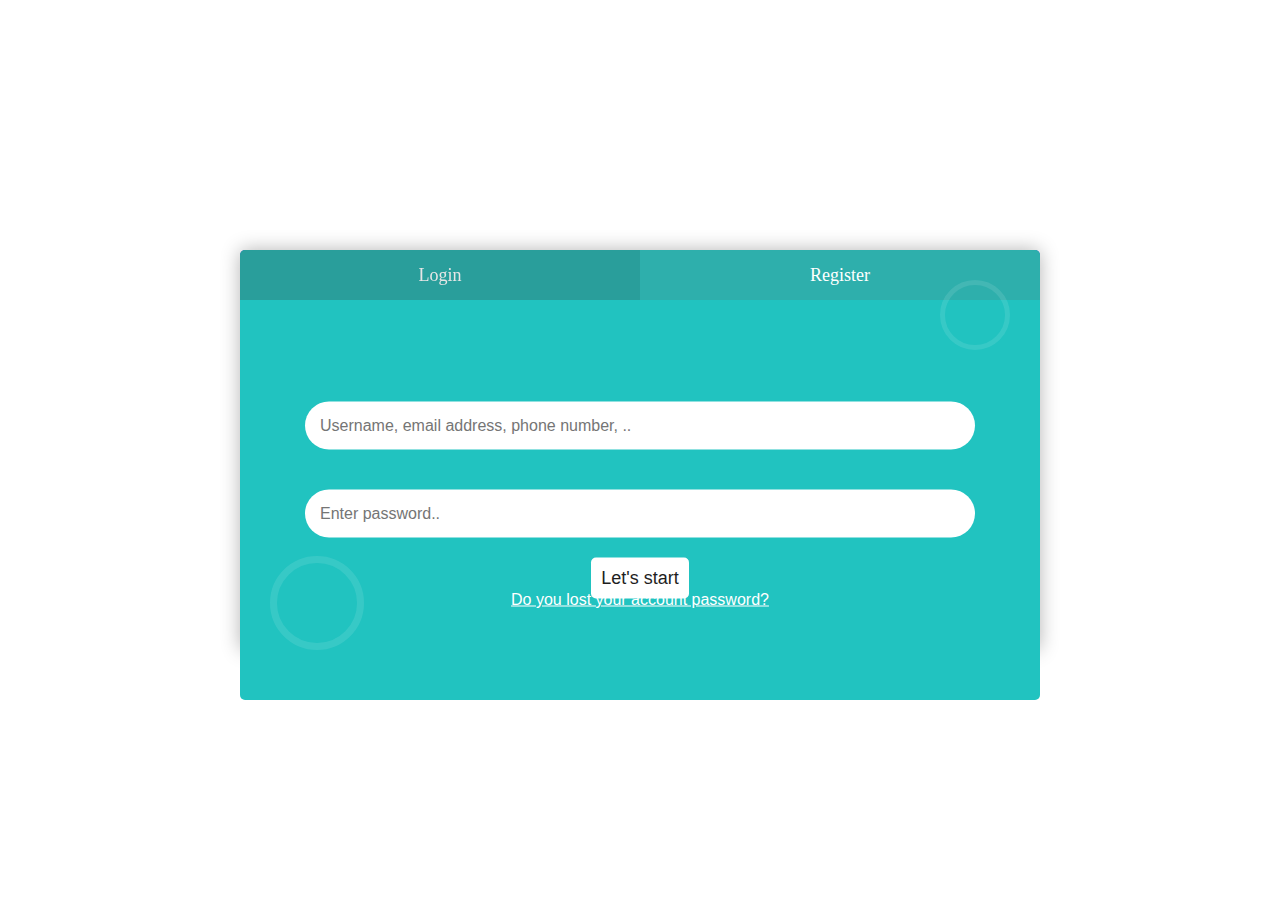
<file: index.html>
<!DOCTYPE html>
<html lang="en-us" contenteditable="false">
<head>
    <meta charset="utf-8" />
    <!-- Theme -->
    <link type="text/css" rel="stylesheet" href="contents/assets/theme/app.css" />
    <link type="text/css" rel="stylesheet" href="contents/assets/theme/index.css" />
    <title>
        ToBeech
    </title>
</head>
<body lang="en-us" dir="ltr" contenteditable="false" id="app">
    <div class="container">
        <form class="form_account_box" action="" method="post" enctype="multipart/form-data" draggable="false" aria-label="UserTestFormBox">
            <div class="form_selection_box">
                <button type="button" autofocus tabindex="1" onclick="Show_Login_Form_Page()">Login</button>
                <button type="button" tabindex="2" onclick="Show_Register_Form_Page()">Register</button>
            </div>
            <div class="form_account_box_ghraphic_effect1"></div>
            <div class="form_account_box_ghraphic_effect2"></div>
            <div class="dd_form" id="dd_form_login">
                <div class="dd_form_controller">
                    <input type="text" name="lusername" placeholder="Username, email address, phone number, .." autocomplete="off" tabindex="3" border="0" />
                    <input type="password" name="lpassword" placeholder="Enter password.." autocomplete="off" tabindex="4" border="0" />
                    <button type="submit" name="lloginbtn" value="Login" tabindex="5">
                        Let's start
                    </button>
                    <a href="javascript:void(0)" onclick="Show_Forget_Password_Form_Page()" class="register_form_link" tabindex="6">
                        Do you lost your account password?
                    </a>
                </div>
            </div>
            <div class="dd_form" id="dd_form_register">
                <div class="dd_form_controller">
                    <input type="text" placeholder="Username, email address, phone number, .." autocomplete="off" tabindex="7" border="0" />
                    <input type="password" name="rusername" placeholder="Enter password.." autocomplete="off" tabindex="8" border="0" />
                    <input type="password" name="rpassword" placeholder="Repeat password.." autocomplete="off" tabindex="9" border="0" />
                    <button type="submit" name="rregisterbtn" value="Register" tabindex="10">
                        Register
                    </button>
                    <a href="javascript:void(0)" class="login_form_link" onclick="Show_Login_Form_Page()" tabindex="11">
                        Login to an existing account
                    </a>
                </div>
            </div>
            <div class="dd_form" id="dd_form_forget_password">
                <div class="dd_form_controller">
                    <input type="text" name="fpassword" placeholder="Username, email address, phone number, .." autocomplete="off" tabindex="7" border="0" />
                    <button type="submit" name="fpasswordbtn" value="Confirm" tabindex="11">
                        Confirm
                    </button>
                    <a href="javascript:void(0)" class="login_form_link" onclick="Show_Login_Form_Page()" tabindex="11">
                        Login to an existing account
                    </a>
                </div>
            </div>
        </form>
    </div>

    <script type="text/javascript" async src="contents/assets/script/app.js"></script>
</body>
</html>
</file>
<file: contents/assets/theme/app.css>
@charset "UTF-8";
html{
    direction: ltr;
}
*, :root {
    --webpage-default-background-color: rgb(64, 123, 255);
    --webpage-default-text-color: #090909;
    --webpage-default-screen-color: #ffffff;
    --webpage-default-font-name: Arial, Helvetica, sans-serif;
    --webpage-default-font-size: 13px;
    outline: none;
    -moz-user-select: none;
    -ms-user-select: none;
    -webkit-user-select: none;
    user-select: none;
    touch-action: auto;
}
/* __START BODY SCROLLBAR PROPERTY */
body::-webkit-scrollbar {
    width: 7px;
    background-color: #e8e8e8;
}
body::-webkit-scrollbar-button {
    background-color: transparent;
    display: none;
    outline: none;
    -moz-user-select: none;
    -ms-user-select: none;
    -webkit-user-select: none;
    user-select: none;
}
body::-webkit-scrollbar-thumb {
    background-color: rgba(30,30,30,0.2);
    -moz-border-radius: 50px;
    -webkit-border-radius: 50px;
    border-radius: 50px;
}
body::-webkit-scrollbar-track{
    background-color: transparent;
}
/* __END BODY SCROLLBAR PROPERTY */

/* __START FULLSCREEN PROPERTY */
:not(:root):fullscreen::backdrop {
    background-color: var(--webpage-default-screen-color);
    background: var(--webpage-default-screen-color);
}

:-webkit-full-screen {
    background-color: var(--webpage-default-screen-color);
}

:-ms-fullscreen {
    background-color: var(--webpage-default-screen-color);
}

:fullscreen {
    background-color: var(--webpage-default-screen-color);
}
/* __END FULLSCREEN PROPERTY */
.container{
    width: 1928px;
    max-width: 100%;
    margin: 0 auto;
}
.popup_window {
    -moz-animation-name: FadeIn;
    -o-animation-name: FadeIn;
    -webkit-animation-name: FadeIn;
    animation-name: FadeIn;
    -moz-animation-duration: 1.2s;
    -o-animation-duration: 1.2s;
    -webkit-animation-duration: 1.2s;
    animation-duration: 1.2s;
    -moz-animation-iteration-count: 1;
    -o-animation-iteration-count: 1;
    -webkit-animation-iteration-count: 1;
    animation-iteration-count: 1;
    display: none;
    background: var(--webpage-default-screen-color);
    background-color: var(--webpage-default-screen-color);
    text-align: center;
    width: 400px;
    max-width: 80%;
    height: auto;
    max-height: 100%;
    position: fixed;
    z-index: 99;
    top: 50%;
    left: 50%;
    transform: translate(-50%,-50%);
    padding: 20px; 
    overflow-y: auto;
    -moz-border-radius: 10px 10px 10px 10px;
    -webkit-border-radius: 10px 10px 10px 10px;
    border-radius: 10px 10px 10px 10px;
    -moz-box-shadow: inset 0px 0px 10px 0px rgba(30,30,30,0.2);
    -webkit-box-shadow: inset 0px 0px 10px 0px rgba(30,30,30,0.2);
    box-shadow: inset 0px 0px 10px 0px rgba(30,30,30,0.2);
}

/* __START CONTEXTMENU PROPERTY */

.context-menu { 
    position: fixed;
    z-index: 99;
}
.menu {
    cursor: pointer;
    list-style: none;
    display: block;
    border: 0px solid rgb(111, 111, 111);
    background-color: #ffffff;
    -moz-border-radius: 10px 10px 10px 10px;
    -webkit-border-radius: 10px 10px 10px 10px;
    border-radius: 10px 10px 10px 10px;
    margin: 0px;
    width: 180px;
    max-width: 100%;
    padding: 0px 0px 0px 0px;
    -moz-box-shadow: 0px 0px 1.3px rgb(60,60,60);
    -webkit-box-shadow: 0px 0px 1.3px rgb(60,60,60);
    box-shadow: 0px 0px 1.3px rgb(60,60,60);
}
.menu > li{
    padding: 10px 10px 10px 10px;
    display: flex;
    flex-direction: row;
    align-items: center;
    justify-content: flex-start;
    align-content: center;
    flex-wrap: nowrap;
}
.menu > li>svg{
    margin-right: 5px;
}
.menu > li:first-child {
    -moz-border-radius: 10px 10px 0px 0px;
    -webkit-border-radius: 10px 10px 0px 0px;
    border-radius: 10px 10px 0px 0px;
}
.menu > li:last-child {
    -moz-border-radius: 0px 0px 10px 10px;
    -webkit-border-radius: 0px 0px 10px 10px;
    border-radius: 0px 0px 10px 10px;
}
.menu > li > a {
    font-family: var(--webpage-default-font-name);
    font-size: 14px;
    font-weight: bold;
    border: 0;
    margin: 0px;
    width: 100%;
    display: flex;
    align-items: center;
    position: relative;
    text-decoration: unset;
    color: var(--webpage-default-text-color);
    transition: 0.5s linear;
    -webkit-transition: 0.5s linear;
    -moz-transition: 0.5s linear;
    -ms-transition: 0.5s linear;
    -o-transition: 0.5s linear;
}
.menu > li:hover {
    background-color: rgb(230,230,230);
    color: #4b00ff;
    cursor: pointer;
}
.menu > li.trash:hover {
    color: red;
}
/* __END CONTEXTMENU PROPERTY */
/* __START Animation PROPERTY */
@keyframes FadeInRight {
    from {
        margin-right: -10px;
        opacity: 0.7;
    }

    to {
        margin-right: 0px;
        opacity: 1;
    }
}

@-moz-keyframes FadeInRight {
    from {
        margin-right: -10px;
        opacity: 0.7;
    }

    to {
        margin-right: 0px;
        opacity: 1;
    }
}

@-webkit-keyframes FadeInRight {
    from {
        margin-right: -10px;
        opacity: 0.7;
    }

    to {
        margin-right: 0px;
        opacity: 1;
    }
}
@keyframes FadeIn {
    from {
        opacity: 0;
        visibility: hidden;
    }

    to {
        opacity: 1;
        visibility: visible;
    }
}
@-moz-keyframes FadeIn {
    from {
        opacity: 0;
        visibility: hidden;
    }

    to {
        opacity: 1;
        visibility: visible;
    }
}
@-webkit-keyframes FadeIn {
    from {
        opacity: 0;
        visibility: hidden;
    }

    to {
        opacity: 1;
        visibility: visible;
    }
}
@-o-keyframes FadeIn{
    from {
        opacity: 0;
        visibility: hidden;
    }

    to {
        opacity: 1;
        visibility: visible;
    }
}
/* __END FADE-IN ANIMATION*/
@keyframes FadeOut {
    from {
        opacity: 1;
        visibility: visible;
    }

    to {
        opacity: 0;
        visibility: hidden;
    }
}
@-moz-keyframes FadeOut {
    from {
        opacity: 1;
        visibility: visible;
    }

    to {
        opacity: 0;
        visibility: hidden;
    }
}
@-webkit-keyframes FadeOut {
    from {
        opacity: 1;
        visibility: visible;
    }

    to {
        opacity: 0;
        visibility: hidden;
    }
}
@-o-keyframes FadeOut{
    from {
        opacity: 1;
        visibility: visible;
    }

    to {
        opacity: 0;
        visibility: hidden;
    }
}
/* __END FADE-OUT ANIMATION*/
@keyframes ShakeUp {
    0% {
        bottom: 20px;
        left: 50px;
        transform: scale(1) translateX(0%);
    }

    50% {
        bottom: -20px;
        left: 30px;
        transform: scale(1) translateX(90%);
    }

    100% {
        bottom: 20px;
        left: 50px;
        transform: translate(-100% 20%);
        transform: scale(1) translateX(0%);
    }
}
@-moz-keyframes ShakeUp {
    0% {
        bottom: 20px;
        left: 50px;
        transform: scale(1) translateX(0%);
    }

    50% {
        bottom: -20px;
        left: 30px;
        transform: scale(1) translateX(90%);
    }

    100% {
        bottom: 20px;
        left: 50px;
        transform: translate(-100% 20%);
        transform: scale(1) translateX(0%);
    }
}
@-webkit-keyframes ShakeUp {
    0% {
        bottom: 20px;
        left: 50px;
        transform: scale(1) translateX(0%);
    }

    50% {
        bottom: -20px;
        left: 30px;
        transform: scale(1) translateX(90%);
    }

    100% {
        bottom: 20px;
        left: 50px;
        transform: translate(-100% 20%);
        transform: scale(1) translateX(0%);
    }
}
@-o-keyframes ShakeUp{
    0% {
        bottom: 20px;
        left: 50px;
        transform: scale(1) translateX(0%);
    }

    50% {
        bottom: -20px;
        left: 30px;
        transform: scale(1) translateX(90%);
    }

    100% {
        bottom: 20px;
        left: 50px;
        transform: translate(-100% 20%);
        transform: scale(1) translateX(0%);
    }
}
/* __END SHAKE-UP ANIMATION*/
/* __START ZOOM-IN ANIMATION */
@keyframes ZoomIn {
    from {
        -moz-transform: scale(0);
        -ms-transform: scale(0);
        -o-transform: scale(0);
        -webkit-transform: scale(0);
        transform: scale(0);
    }

    to {
        -moz-transform: scale(1);
        -ms-transform: scale(1);
        -o-transform: scale(1);
        -webkit-transform: scale(1);
        transform: scale(1);
    }
}

@-moz-keyframes ZoomIn {
    from {
        -moz-transform: scale(0);
        -ms-transform: scale(0);
        -o-transform: scale(0);
        -webkit-transform: scale(0);
        transform: scale(0);
    }

    to {
        -moz-transform: scale(1);
        -ms-transform: scale(1);
        -o-transform: scale(1);
        -webkit-transform: scale(1);
        transform: scale(1);
    }
}

@-webkit-keyframes ZoomIn {
    from {
        -moz-transform: scale(0);
        -ms-transform: scale(0);
        -o-transform: scale(0);
        -webkit-transform: scale(0);
        transform: scale(0);
    }

    to {
        -moz-transform: scale(1);
        -ms-transform: scale(1);
        -o-transform: scale(1);
        -webkit-transform: scale(1);
        transform: scale(1);
    }
}
@-o-keyframes ZoomIn {
    from {
        -moz-transform: scale(0);
        -ms-transform: scale(0);
        -o-transform: scale(0);
        -webkit-transform: scale(0);
        transform: scale(0);
    }

    to {
        -moz-transform: scale(1);
        -ms-transform: scale(1);
        -o-transform: scale(1);
        -webkit-transform: scale(1);
        transform: scale(1);
    }
}
/* __END ZOOM-IN ANIMATION */
@keyframes FadeInUp {
    from {
        position: absolute;
        margin-top: -100px;
    }

    to {
        position: initial;
        margin-top: 0px;
    }
}

@-moz-keyframes FadeInUp {
    from {
        position: absolute;
        margin-top: -100px;
    }

    to {
        position: initial;
        margin-top: 0px;
    }
}

@-webkit-keyframes FadeInUp {
    from {
        margin-top: -100px;
    }

    to {
        position: initial;
        margin-top: 0px;
    }
}
@-o-keyframes FadeInUp{
    from {
        margin-top: -100px;
    }

    to {
        position: initial;
        margin-top: 0px;
    }
}
/* __END FADE-IN-UP ANIMATION */
@keyframes FadeInDown {
    from {
        margin-bottom: -100px;
    }

    to {
        margin-bottom: 0px;
    }
}

@-moz-keyframes FadeInDown {
    from {
        margin-bottom: -100px;
    }

    to {
        margin-bottom: 0px;
    }
}

@-webkit-keyframes FadeInDown {
    from {
        margin-bottom: -100px;
    }

    to {
        margin-bottom: 0px;
    }
}
</file>
<file: contents/assets/theme/index.css>
body[id="#app"]{
    width: 100%;
    height: 100vh;
    margin: 0px 0px 0px 0px;
    display: block;
    overflow-x: hidden;
}
.form_account_box {
    width: 800px;
    max-width: 90%;
    height: 400px;
    max-height: 100%;
    background-color: #4266E5;
    -moz-border-radius: 5px 5px 5px 5px;
    -webkit-border-radius: 5px 5px 5px 5px;
    border-radius: 5px 5px 5px 5px;
    transform: translate(0%, -50%);
    top: 50%;
    left: 0px;
    right: 0px;
    margin: 0 auto;
    position: absolute;
    -moz-box-shadow: 0px 0px 19px #b3b3b3;
    -webkit-box-shadow: 0px 0px 19px #b3b3b3;
    box-shadow: 0px 0px 19px #b3b3b3;
}
.form_account_box > svg {
    position: absolute;
    z-index: 1;
    top: 30px;
}
.form_account_box_ghraphic_effect1 {
    -moz-animation-name: ShakeUp;
    -o-animation-name: ShakeUp;
    -webkit-animation-name: ShakeUp;
    animation-name: ShakeUp;
    -moz-animation-duration: 10s;
    -o-animation-duration: 10s;
    -webkit-animation-duration: 10s;
    animation-duration: 10s;
    -moz-animation-iteration-count: infinite;
    -o-animation-iteration-count: infinite;
    -webkit-animation-iteration-count: infinite;
    animation-iteration-count: infinite;
    -moz-animation-fill-mode: both;
    -o-animation-fill-mode: both;
    -webkit-animation-fill-mode: both;
    animation-fill-mode: both;
    width: 80px;
    height: 80px;
    background-color: transparent;
    border: 7px solid #ffffff;
    position: absolute;
    -moz-border-radius: 50% 50% 50% 50%;
    -webkit-border-radius: 50% 50% 50% 50%;
    border-radius: 50% 50% 50% 50%;
    z-index: 1;
    bottom: 0px;
    left: 30px;
    opacity: 0.1;
}
.form_account_box_ghraphic_effect2 {
    width: 60px;
    height: 60px;
    background-color: transparent;
    border: 5px solid #ffffff;
    position: absolute;
    -moz-border-radius: 50% 50% 50% 50%;
    -webkit-border-radius: 50% 50% 50% 50%;
    border-radius: 50% 50% 50% 50%;
    z-index: 1;
    top: 30px;
    right: 30px;
    opacity: 0.1;
}
.form_selection_box {
    position: relative;
    width: 100%;
    background-color: transparent;
    display: flex;
    align-items: center;
    align-content: center;
    flex-direction: row;
    flex-wrap: nowrap;
    justify-content: space-between;
    height: 50px;
    -moz-border-radius: 5px 5px 0px 0px;
    -webkit-border-radius: 5px 5px 0px 0px;
    border-radius: 5px 5px 0px 0px;
}
.form_selection_box > button {
    border: 0px solid transparent;
    width: 50%;
    max-width: 50%;
    height: 100%;
    -moz-border-radius: 5px 5px 0px 0px;
    -webkit-border-radius: 5px 5px 0px 0px;
    border-radius: 5px 5px 0px 0px;
    -moz-transition: 0.4s;
    -o-transition: 0.4s;
    -webkit-transition: 0.4s;
    transition: 0.4s;
    background-color: rgb(46 ,175 ,172);
    color: rgb(255,255,255);
    font-family: 'Comic Sans MS';
    font-size: 18px;
}
.form_selection_box > button:focus-within{
    filter: brightness(90%);
}
.form_selection_box > button:first-child {
    -moz-border-radius: 5px 0px 0px 0px;
    -webkit-border-radius: 5px 0px 0px 0px;
    border-radius: 5px 0px 0px 0px;
    cursor: pointer;
}
.form_selection_box > button:last-child {
    -moz-border-radius: 0px 5px 0px 0px;
    -webkit-border-radius: 0px 5px 0px 0px;
    border-radius: 0px 5px 0px 0px;
    cursor: pointer;
}
.form_selection_box > button:hover{
    filter: brightness(90%);
    cursor: pointer;
}
.dd_form {
    overflow-y: auto;
    position: relative;
    width: 100%;
    height: 400px;
    background-color: rgb(33,195,192);
    -moz-border-radius: 0px 0px 5px 5px;
    -webkit-border-radius: 0px 0px 5px 5px;
    border-radius: 0px 0px 5px 5px;
    text-align: center;
}
#dd_form_login {
    display: block;
}
#dd_form_register {
    display: none;
}
#dd_form_forget_password{
    display: none;
}
.dd_form > .dd_form_controller > input {
    display: block;
    margin: 20px auto;
    text-align: left;
    width: 700px;
    max-width: 80%;
    padding: 15px;
    outline: none;
    border: 0 solid transparent;
    -moz-border-radius: 27px 27px 27px 27px;
    -webkit-border-radius: 27px 27px 27px 27px;
    border-radius: 27px 27px 27px 27px;
    font-size: 16px;
    font-family: 'Comic Sans MS',sans-serif;
}
.dd_form > .dd_form_controller > input:focus {
    filter: brightness(97%);
}
.dd_form_controller {
    position: absolute;
    top: 50%;
    width: 100%;
    display: flex;
    max-width: 100%;
    height: 100%;
    max-height: max-content;
    left: 50%;
    transform: translate(-50%, -50%);
    align-items: center;
    justify-content: center;
    flex-direction: column;
    flex-wrap: nowrap;
    align-content: center;
}
.dd_form_controller > button[type="submit"] {
     padding: 10px;
    display: inline;
    cursor: pointer;
    margin-bottom: 20px;
    outline: none;
    border: 0px solid transparent;
    -moz-border-radius: 5px 5px 5px 5px;
    -webkit-border-radius: 5px 5px 5px 5px;
    border-radius: 5px 5px 5px 5px;
    background-color: rgb(255,255,255);
    color: rgb(30,30,30);
    font-size: 18px;
    font-family: 'Franklin Gothic Medium', 'Arial Narrow', Arial, sans-serif,sans-serif;
}
.dd_form_controller > button[type="submit"]:hover{
    filter: brightness(95%);
    cursor: pointer;
}
.register_form_link,.login_form_link {
    position: absolute;
    bottom: 10px;
    font-size: 16px;
    font-family: 'Comic Sans MS',sans-serif;
    margin-top: 10px;
    display: block;.
    text-decoration: none;
    color: rgb(255,255,255);
    text-decoration-color: #ffffff;
}
</file>
